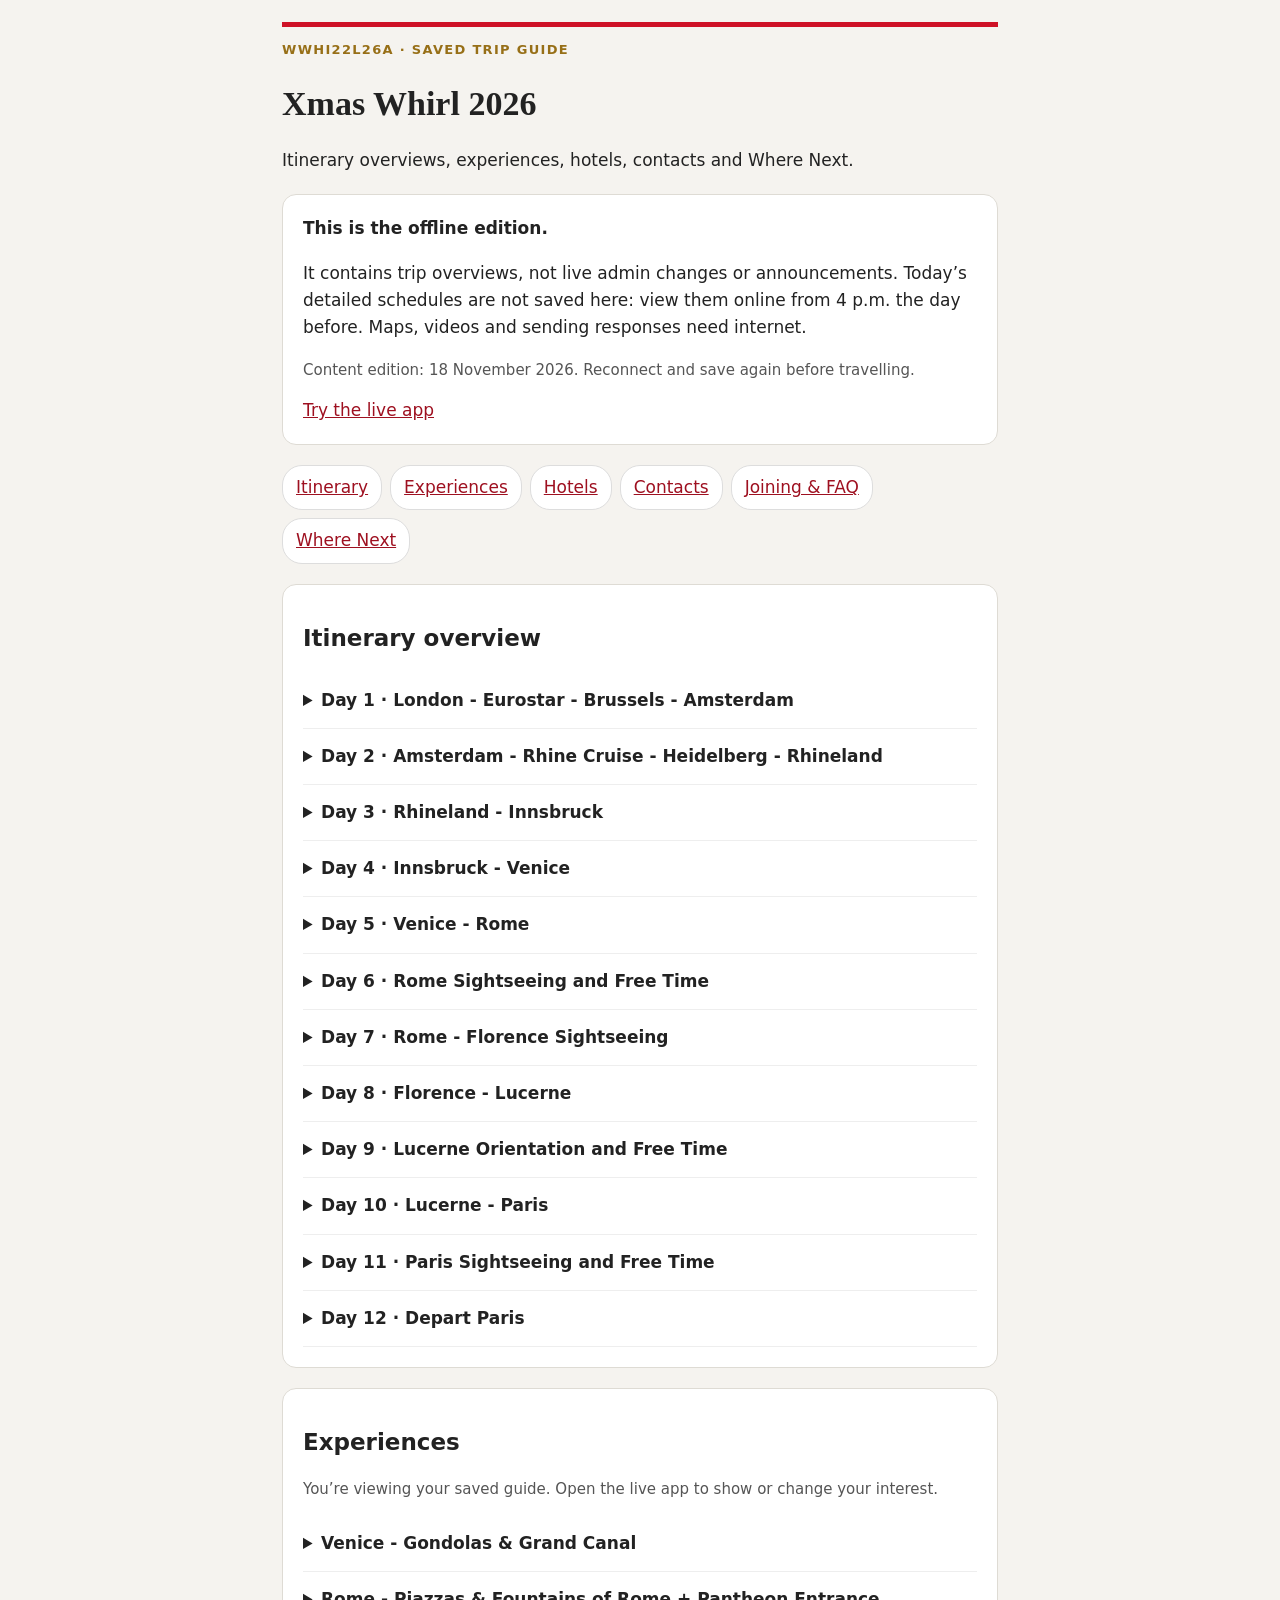
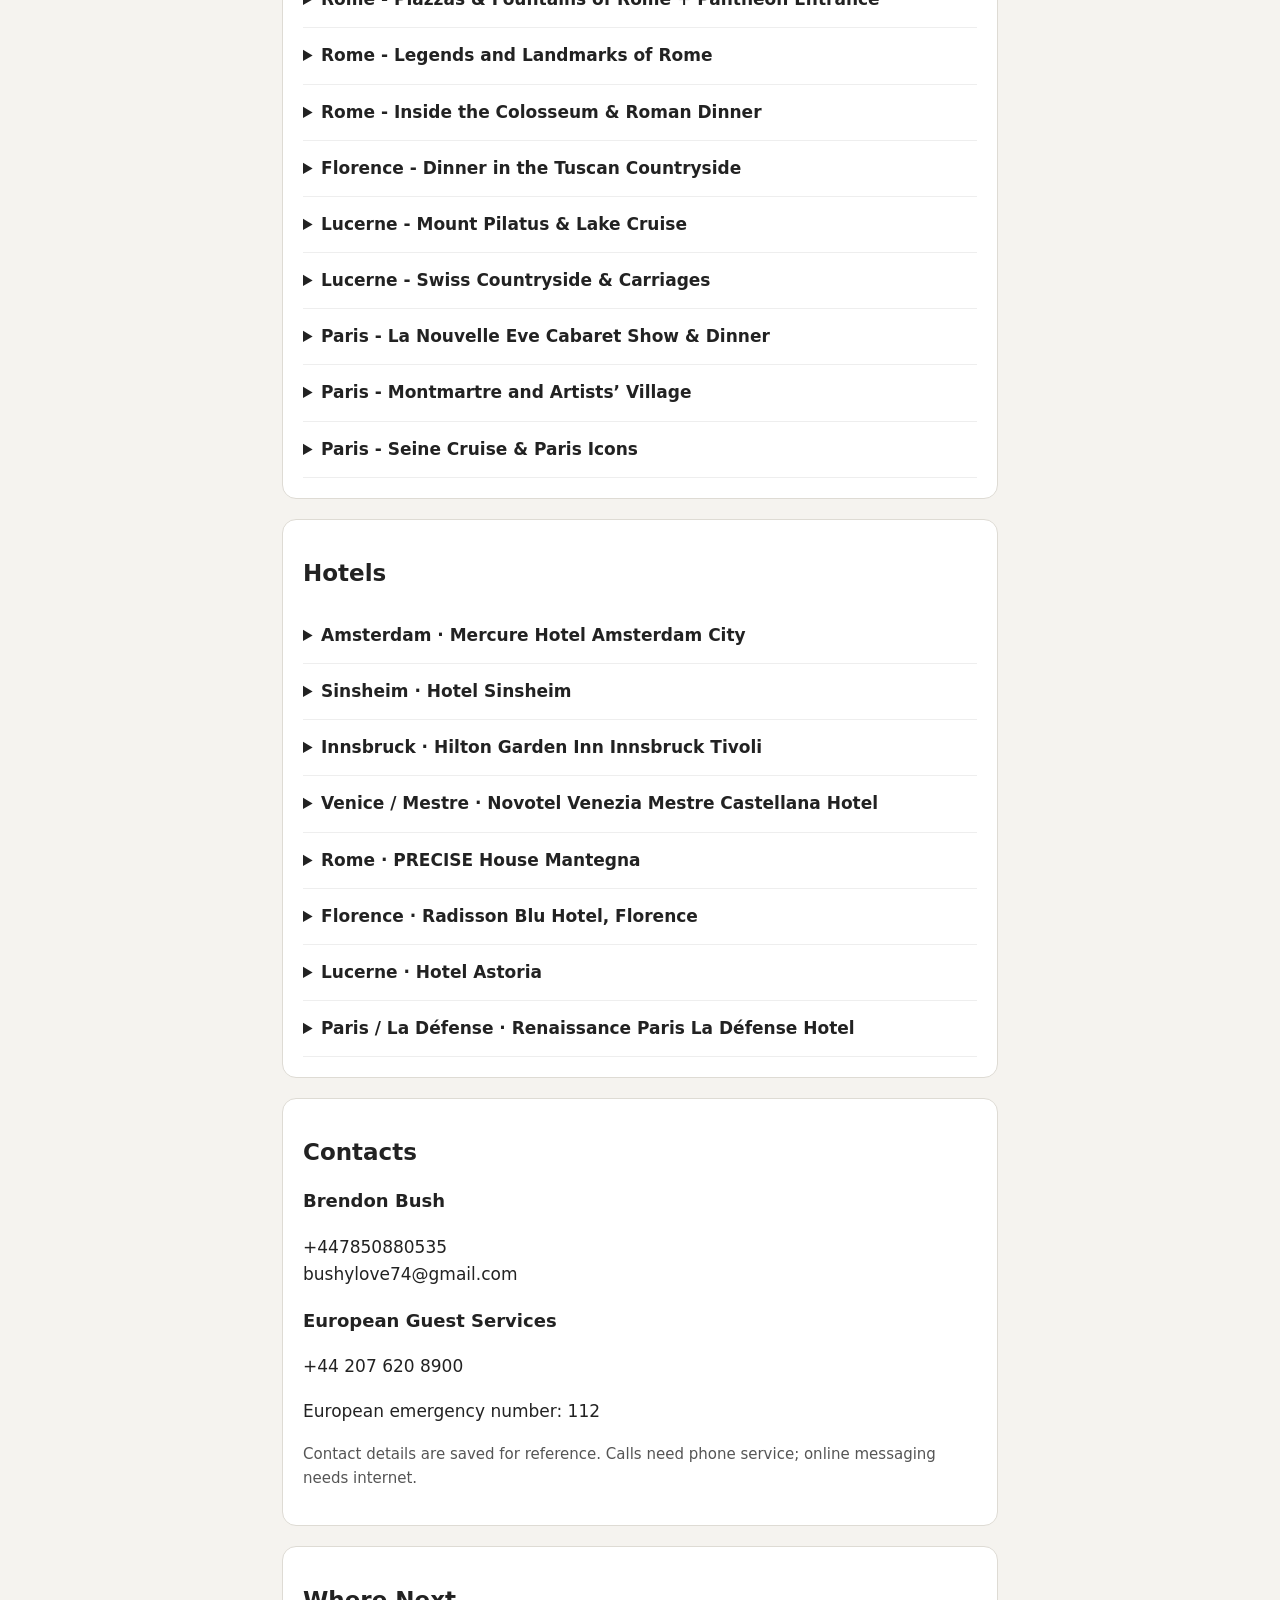
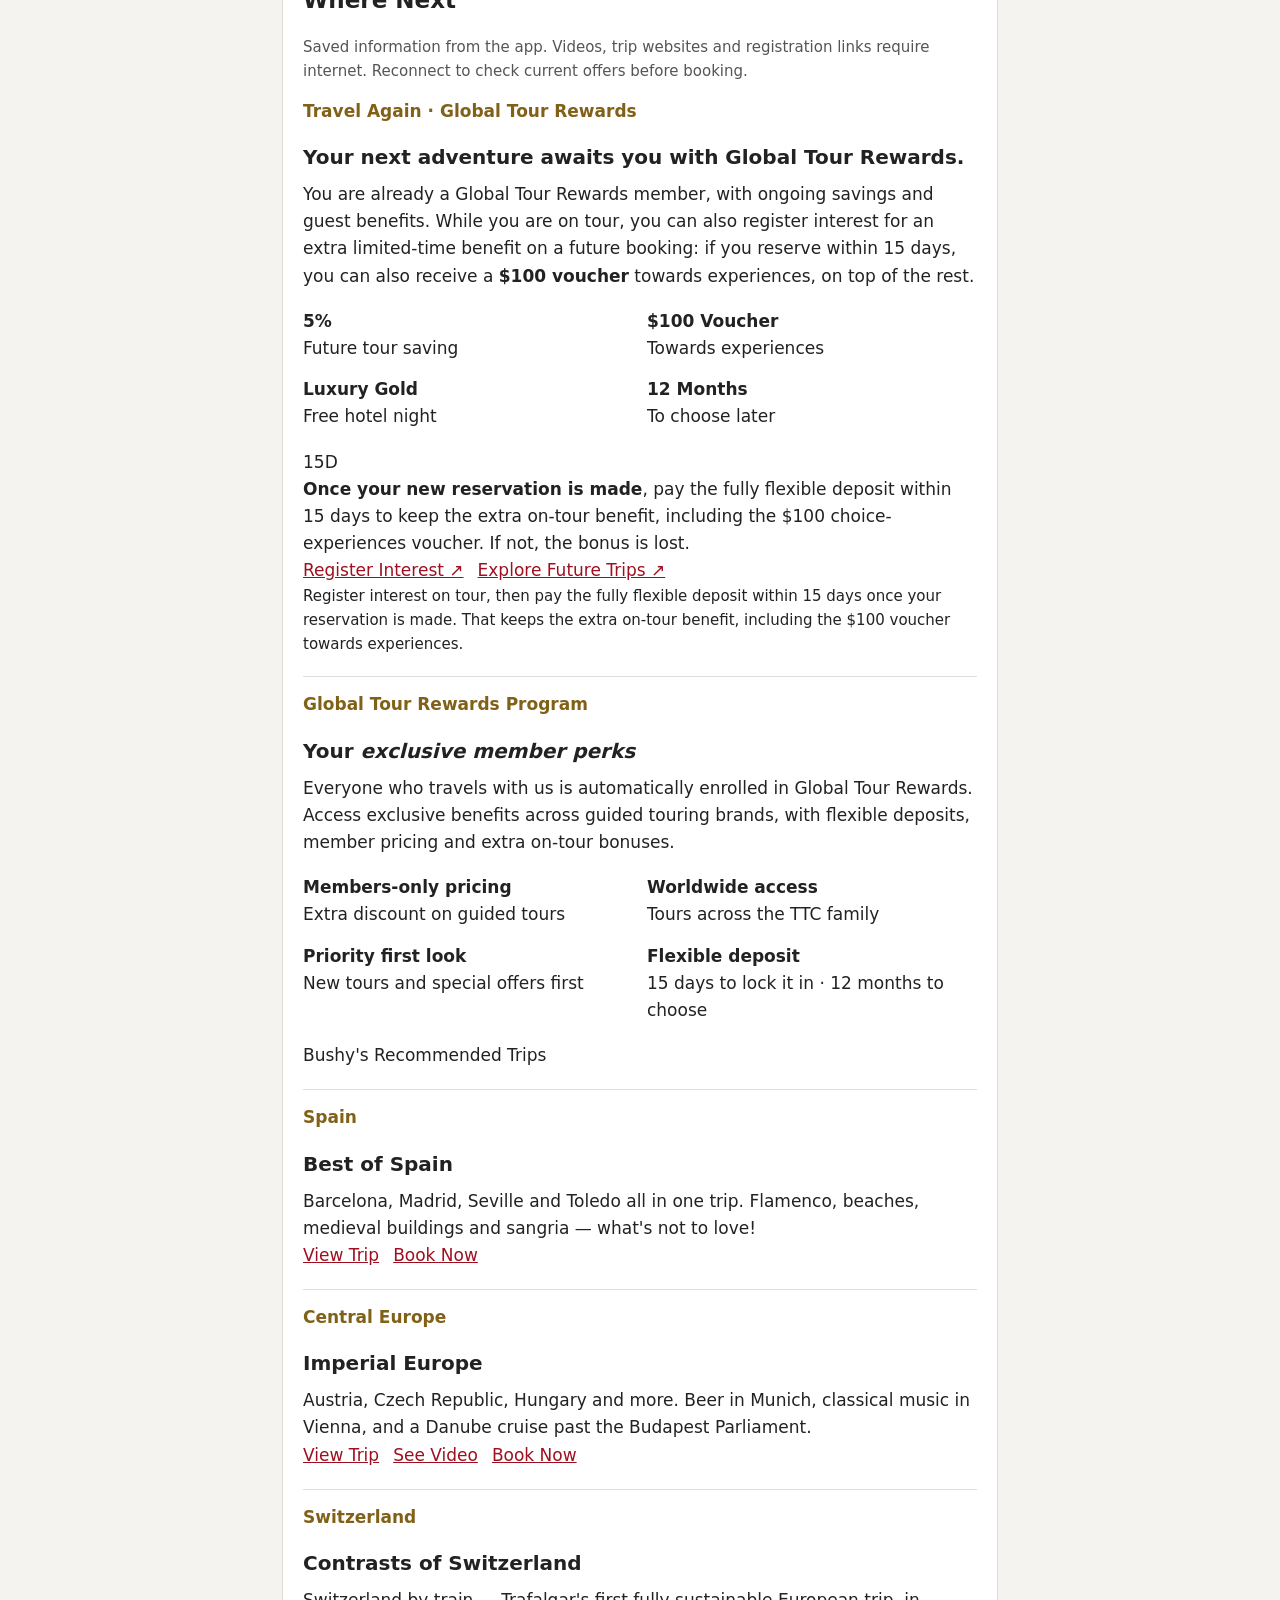
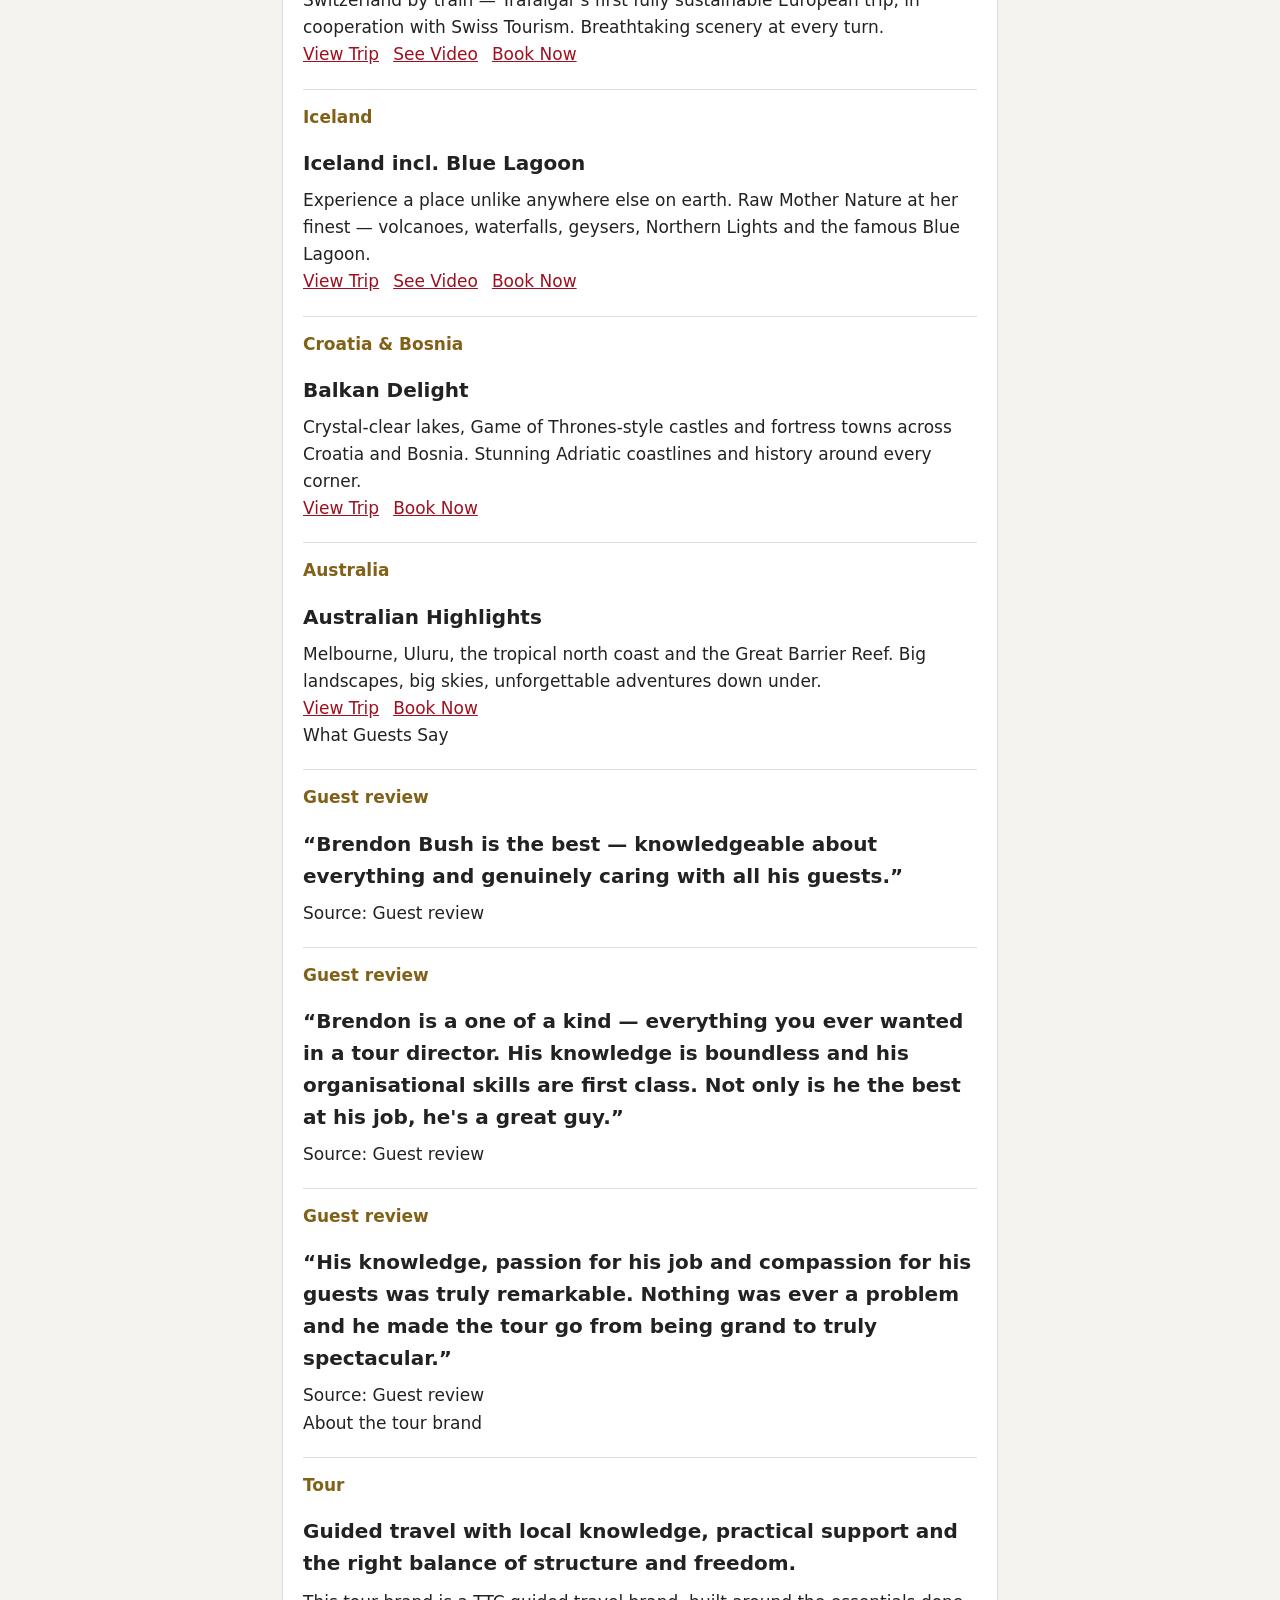
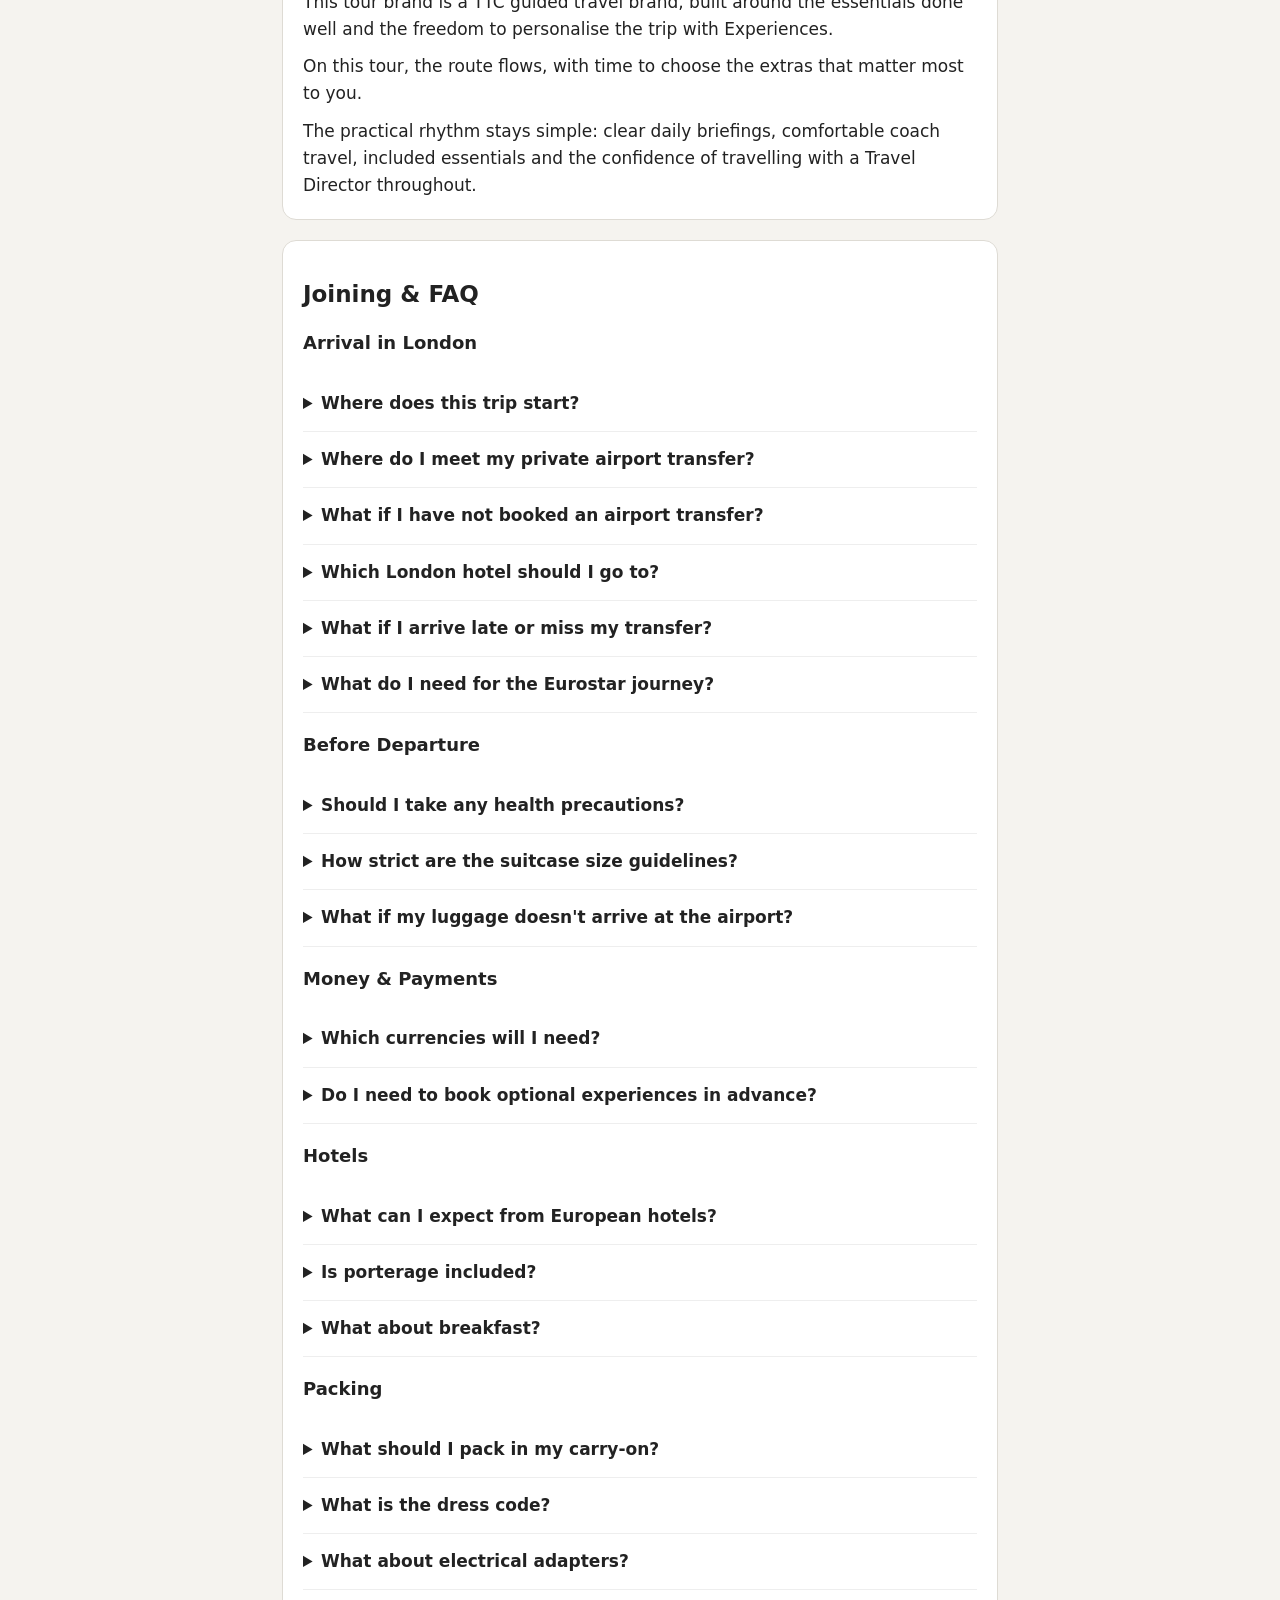
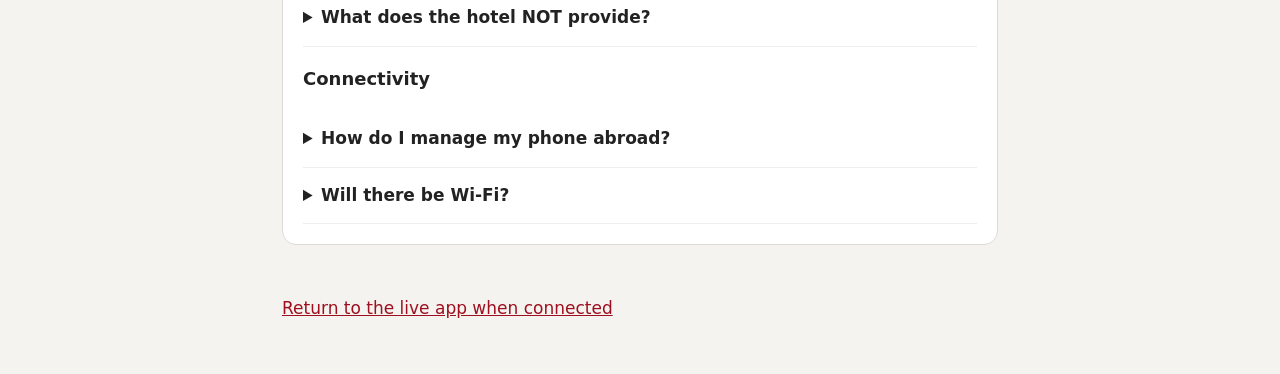
<file: offline-guide.html>
<!doctype html><html lang="en"><meta charset="utf-8"><meta name="viewport" content="width=device-width,initial-scale=1"><meta name="theme-color" content="#ce1126"><title>Xmas Whirl · Offline guide</title><style>*{box-sizing:border-box}body{margin:0;background:#f5f3ef;color:#222;font:17px/1.6 system-ui,sans-serif}main{max-width:760px;margin:auto;padding:22px}header{border-top:5px solid #ce1126}h1{font:700 34px Georgia,serif;line-height:1.2}h2{font-size:23px;line-height:1.3}h3{font-size:18px}article,aside{padding:20px;margin:20px 0;background:white;border:1px solid #dedbd4;border-radius:14px}.badge{color:#976f17;font-weight:800;letter-spacing:.1em;font-size:13px}a{color:#9e1020}nav{display:flex;gap:8px;flex-wrap:wrap}nav a{padding:8px 13px;background:#fff;border:1px solid #ddd;border-radius:20px}li{margin:12px 0}.note{color:#555;font-size:15px}.schedule{padding-left:0;list-style:none}.time{font-weight:800;color:#8c6816;margin-right:10px}details{padding:14px 0;border-bottom:1px solid #eee}summary{cursor:pointer;font-weight:700}footer{padding:30px 0}.gtr-lead,.gtr-subtitle,.trip-feature-title,.director-card-title{font-weight:750;font-size:20px;margin:16px 0 8px}.gtr-metric-grid,.gtr-perks-grid{display:grid;grid-template-columns:1fr 1fr;gap:14px;margin:18px 0}.gtr-metric-value,.gtr-perk-title{font-weight:700}.trip-feature-card,.gtr-subpanel,.director-card{border-top:1px solid #ddd;margin-top:20px;padding-top:14px}.trip-feature-actions,.gtr-cta-stack{display:flex;gap:14px;flex-wrap:wrap}.gtr-footnote{font-size:15px}.director-card-kicker,.trip-feature-label{color:#806117;font-weight:700}</style><main><header><p class="badge">WWHI22L26A · SAVED TRIP GUIDE</p><h1>Xmas Whirl 2026</h1><p>Itinerary overviews, experiences, hotels, contacts and Where Next.</p></header><aside><strong>This is the offline edition.</strong><p>It contains trip overviews, not live admin changes or announcements. Today’s detailed schedules are not saved here: view them online from 4 p.m. the day before. Maps, videos and sending responses need internet.</p><p class="note">Content edition: 18 November 2026. Reconnect and save again before travelling.</p><a href="./app.html">Try the live app</a></aside><nav aria-label="Tour days"><a href="#itinerary">Itinerary</a><a href="#experiences">Experiences</a><a href="#hotels">Hotels</a><a href="#contacts">Contacts</a><a href="#joining">Joining & FAQ</a><a href="#where-next">Where Next</a></nav><article id="itinerary"><h2>Itinerary overview</h2><details id="day-1"><summary>Day 1 · London - Eurostar - Brussels - Amsterdam</summary><p class="badge">Tuesday 2026-12-22</p><p>Travel by Eurostar from London to Brussels, continue by coach to Amsterdam, then settle in with an evening orientation and dinner cruise.</p></details><details id="day-2"><summary>Day 2 · Amsterdam - Rhine Cruise - Heidelberg - Rhineland</summary><p class="badge">Wednesday 2026-12-23</p><p>Leave Amsterdam, cruise the Rhine, spend time in Heidelberg and continue to the Rhineland for dinner at the hotel.</p></details><details id="day-3"><summary>Day 3 · Rhineland - Innsbruck</summary><p class="badge">Thursday 2026-12-24</p><p>Cross into Austria with time in Munich before arriving in Innsbruck. Enjoy an included dinner in a local restaurant this evening.</p></details><details id="day-4"><summary>Day 4 · Innsbruck - Venice</summary><p class="badge">Friday 2026-12-25</p><p>Travel from Innsbruck to Venice, arrive at Tronchetto and enjoy Venice by water, glassblowing and time around St. Mark&#x27;s.</p></details><details id="day-5"><summary>Day 5 · Venice - Rome</summary><p class="badge">Saturday 2026-12-26</p><p>Travel south from Venice to Rome with useful comfort stops before an evening Optional Experience in the Eternal City.</p></details><details id="day-6"><summary>Day 6 · Rome Sightseeing and Free Time</summary><p class="badge">Sunday 2026-12-27</p><p>Explore Rome with free time and Optional Experiences including St Peter&#x27;s, the Roman Forum, the Colosseum and dinner.</p></details><details id="day-7"><summary>Day 7 · Rome - Florence Sightseeing</summary><p class="badge">Monday 2026-12-28</p><p>Travel from Rome to Florence for sightseeing with a Local Specialist and the Tuscan countryside dinner experience.</p></details><details id="day-8"><summary>Day 8 · Florence - Lucerne</summary><p class="badge">Tuesday 2026-12-29</p><p>Cross into Switzerland and arrive in Lucerne for orientation, the Lion Monument and dinner at the hotel.</p></details><details id="day-9"><summary>Day 9 · Lucerne Orientation and Free Time</summary><p class="badge">Wednesday 2026-12-30</p><p>Enjoy Lucerne and choose from alpine and countryside Optional Experiences before a free afternoon and evening.</p></details><details id="day-10"><summary>Day 10 · Lucerne - Paris</summary><p class="badge">Thursday 2026-12-31</p><p>Travel from Lucerne to Paris for the Seine cruise and Paris icons, followed by the La Nouvelle Eve cabaret and dinner experience.</p></details><details id="day-11"><summary>Day 11 · Paris Sightseeing and Free Time</summary><p class="badge">Friday 2027-01-01</p><p>Discover Paris and Montmartre, with free time, the Seine Cruise and Paris Icons experience and an included dinner.</p></details><details id="day-12"><summary>Day 12 · Depart Paris</summary><p class="badge">Saturday 2027-01-02</p><p>Depart Paris with arranged airport and Eurostar transfers.</p></details></article><article id="experiences"><h2>Experiences</h2><p id="offline-interest-note" class="note">You’re viewing offline. Connect to the internet to show or change your interest.</p><details><summary>Venice - Gondolas &amp; Grand Canal</summary><p>EUR 96</p><p>Venice is beautiful from every angle, but from the water it becomes unforgettable. Glide along the Grand Canal by private water taxi, then slip into the quieter canals by gondola for the classic Venice moment nobody wants to miss.</p><a data-interest-id="gondolas-and-grand-canal" class="interest-guide" href="./app.html?tab=experiences">I’m interested</a><small class="interest-guide-help"></small></details><details><summary>Rome - Piazzas &amp; Fountains of Rome + Pantheon Entrance</summary><p>EUR 57</p><p>Rome is at its best when you wander its backstreets and suddenly land in a grand piazza or beside a beautiful fountain. Explore with a Local Guide and uncover the Eternal City&#x27;s most charming corners, stories and photo moments.</p><a data-interest-id="piazzas-and-fountains-of-rome" class="interest-guide" href="./app.html?tab=experiences">I’m interested</a><small class="interest-guide-help"></small></details><details><summary>Rome - Legends and Landmarks of Rome</summary><p>EUR 46</p><p>Explore a quieter side of Rome with a Local Specialist, walking through the historic Jewish Quarter before discovering spectacular views over the Roman Forum — three thousand years of history in one photograph. Continue to the Capitoline Hill and Michelangelo’s beautifully designed Campidoglio square for a memorable insight into the stories, streets and landmarks of ancient Rome.</p><a data-interest-id="inside-st-peters-and-roman-forum" class="interest-guide" href="./app.html?tab=experiences">I’m interested</a><small class="interest-guide-help"></small></details><details><summary>Rome - Inside the Colosseum &amp; Roman Dinner</summary><p>EUR 134</p><p>Step inside the mighty Colosseum, where gladiators once fought and Roman history still feels alive, then celebrate the final evening with a traditional local dinner. Ancient drama and hearty Roman flavour in one brilliant night.</p><a data-interest-id="inside-the-colosseum-and-roman-dinner" class="interest-guide" href="./app.html?tab=experiences">I’m interested</a><small class="interest-guide-help"></small></details><details><summary>Florence - Dinner in the Tuscan Countryside</summary><p>EUR 80</p><p>Take a scenic drive to a friendly restaurant in the Tuscan countryside for a relaxed regional dinner with local ingredients and excellent wines from the surrounding vineyards.</p><a data-interest-id="dinner-in-the-tuscan-countryside" class="interest-guide" href="./app.html?tab=experiences">I’m interested</a><small class="interest-guide-help"></small></details><details><summary>Lucerne - Mount Pilatus &amp; Lake Cruise</summary><p>CHF 131</p><p>Ascend by cogwheel train to Mount Pilatus&#x27; summit, then descend by cable car and enjoy a scenic lake cruise surrounded by classic Swiss mountain views.</p><a data-interest-id="mount-pilatus-and-lake-cruise" class="interest-guide" href="./app.html?tab=experiences">I’m interested</a><small class="interest-guide-help"></small></details><details><summary>Lucerne - Swiss Countryside &amp; Carriages</summary><p>CHF 83</p><p>Take a step back in time with a horse-drawn carriage ride through rural Lucerne. Visit a local farm for fresh refreshments and experience the peace of Swiss country life.</p><a data-interest-id="swiss-countryside-and-carriages" class="interest-guide" href="./app.html?tab=experiences">I’m interested</a><small class="interest-guide-help"></small></details><details><summary>Paris - La Nouvelle Eve Cabaret Show &amp; Dinner</summary><p>EUR 169</p><p>Make it a proper Paris night out at La Nouvelle Eve, with dinner, sparkle, feathers, music and the famous French can-can. It is glamorous, playful and exactly the sort of evening people talk about long after the tour ends.</p><a data-interest-id="la-nouvelle-eve-cabaret-and-dinner" class="interest-guide" href="./app.html?tab=experiences">I’m interested</a><small class="interest-guide-help"></small></details><details><summary>Paris - Montmartre and Artists’ Village</summary><p>EUR 50</p><p>Discover the village atmosphere of Montmartre, with its cobbled streets, welcoming cafés and rich artistic heritage. Explore Place du Tertre, where painters and portrait artists bring the square to life, and enjoy the charm of this much-loved Paris neighbourhood near Sacré-Cœur.</p><a data-interest-id="montmartre-village-and-artists-square" class="interest-guide" href="./app.html?tab=experiences">I’m interested</a><small class="interest-guide-help"></small></details><details><summary>Paris - Seine Cruise &amp; Paris Icons</summary><p>EUR 51</p><p>Start Paris in style as the city lights up around you. Cruise the Seine past world-famous landmarks, then sweep through the streets by coach for those unforgettable first views of the Eiffel Tower, grand boulevards and glittering Paris icons.</p><a data-interest-id="seine-cruise-and-parisian-icons" class="interest-guide" href="./app.html?tab=experiences">I’m interested</a><small class="interest-guide-help"></small></details></article><article id="hotels"><h2>Hotels</h2><details><summary>Amsterdam · Mercure Hotel Amsterdam City</summary><p>Joan Muyskenweg 10, Amsterdam, Noord-Holland, 1096 CJ, Netherlands<br>+31 (0) 20 665 8181</p></details><details><summary>Sinsheim · Hotel Sinsheim</summary><p>In der Au 25, Sinsheim, Baden-Wurttemberg, 74889, Germany<br>+49 7261 40640</p></details><details><summary>Innsbruck · Hilton Garden Inn Innsbruck Tivoli</summary><p>Olympiastrasse 41, Innsbruck, Tyrol, 6020, Austria<br>+43 512 890404</p></details><details><summary>Venice / Mestre · Novotel Venezia Mestre Castellana Hotel</summary><p>Via Ceccherini 21, Mestre, Venice, Veneto, 30174, Italy<br>+39 0415066511</p></details><details><summary>Rome · PRECISE House Mantegna</summary><p>Via Mantegna 130, Rome, Lazio, 00147, Italy<br>+39 06 989521</p></details><details><summary>Florence · Radisson Blu Hotel, Florence</summary><p>Via Giovanni Agnelli, 33, Florence, Italy<br>+39 055 6490001</p></details><details><summary>Lucerne · Hotel Astoria</summary><p>Pilatusstrasse 29, 6002 Lucerne, Switzerland<br>+41 41 226 88 88</p></details><details><summary>Paris / La Défense · Renaissance Paris La Défense Hotel</summary><p>60 Cours Valmy, 92800 Paris La Défense, France<br>+33 1 41 97 50 50</p></details></article><article id="contacts"><h2>Contacts</h2><h3>Brendon Bush</h3><p>+447850880535<br>bushylove74@gmail.com</p><h3>European Guest Services</h3><p>+44 207 620 8900</p><p>European emergency number: 112</p><p class="note">Contact details are saved for reference. Calls need phone service; online messaging needs internet.</p></article><article id="where-next"><h2>Where Next</h2><p class="note">Saved information from the app. Videos, trip websites and registration links require internet. Reconnect to check current offers before booking.</p>
    <div class="rewards-screen">
      <div class="gtr-showcase">
        <div class="director-card-kicker">Travel Again · Global Tour Rewards</div>
        <div class="gtr-lead">Your next adventure awaits you with <span class="gold">Global Tour Rewards</span>.</div>
        <div class="gtr-copy">You are already a Global Tour Rewards member, with ongoing savings and guest benefits. While you are on tour, you can also register interest for an extra limited-time benefit on a future booking: if you reserve within 15 days, you can also receive a <strong>$100 voucher</strong> towards experiences, on top of the rest.</div>
        <div class="gtr-metric-grid">
          <div class="gtr-metric"><div class="gtr-metric-value">5%</div><div class="gtr-metric-label">Future tour saving</div></div>
          <div class="gtr-metric"><div class="gtr-metric-value">$100 Voucher</div><div class="gtr-metric-label">Towards experiences</div></div>
          <div class="gtr-metric"><div class="gtr-metric-value">Luxury Gold</div><div class="gtr-metric-label">Free hotel night</div></div>
          <div class="gtr-metric"><div class="gtr-metric-value">12 Months</div><div class="gtr-metric-label">To choose later</div></div>
        </div>
        <div class="gtr-15d">
          <div class="gtr-15d-badge">15D</div>
          <div class="gtr-15d-copy"><strong>Once your new reservation is made</strong>, pay the fully flexible deposit within 15 days to keep the extra on-tour benefit, including the $100 choice-experiences voucher. If not, the bonus is lost.</div>
        </div>
        <div class="gtr-cta-stack">
          <a class="button primary gtr-button" href="https://form.jotform.com/243476608710156" target="_blank" rel="noopener">Register Interest ↗</a>
          <a class="button secondary gtr-button" href="https://trafalgar.sjv.io/POgrj6" target="_blank" rel="noopener">Explore Future Trips ↗</a>
        </div>
        <div class="gtr-footnote">Register interest on tour, then pay the fully flexible deposit within 15 days once your reservation is made. That keeps the extra on-tour benefit, including the $100 voucher towards experiences.</div>
      </div>
      <div class="gtr-subpanel">
        <div class="director-card-kicker">Global Tour Rewards Program</div>
        <div class="gtr-subtitle">Your <em>exclusive member perks</em></div>
        <div class="gtr-subcopy">Everyone who travels with us is automatically enrolled in Global Tour Rewards. Access exclusive benefits across guided touring brands, with flexible deposits, member pricing and extra on-tour bonuses.</div>
        <div class="gtr-perks-grid">
          <div class="gtr-perk"><div class="gtr-perk-title">Members-only pricing</div><div class="gtr-perk-copy">Extra discount on guided tours</div></div>
          <div class="gtr-perk"><div class="gtr-perk-title">Worldwide access</div><div class="gtr-perk-copy">Tours across the TTC family</div></div>
          <div class="gtr-perk"><div class="gtr-perk-title">Priority first look</div><div class="gtr-perk-copy">New tours and special offers first</div></div>
          <div class="gtr-perk"><div class="gtr-perk-title">Flexible deposit</div><div class="gtr-perk-copy">15 days to lock it in · 12 months to choose</div></div>
        </div>
      </div>
      <div class="sec-label">Bushy's Recommended Trips</div>
      <div class="trip-feature-grid">

          <div class="trip-feature-card">
            <div class="trip-feature-image">

              <div class="trip-feature-label">Spain</div>
            </div>
            <div class="trip-feature-body">
              <div class="trip-feature-title">Best of Spain</div>
              <div class="trip-feature-copy">Barcelona, Madrid, Seville and Toledo all in one trip. Flamenco, beaches, medieval buildings and sangria — what&#39;s not to love!</div>
              <div class="trip-feature-actions">
                <a class="button secondary" href="https://www.trafalgar.com/en-ca/tours/best-of-spain?optionId=287" target="_blank" rel="noopener">View Trip</a>

                <a class="button primary" href="https://form.jotform.com/243476608710156" target="_blank" rel="noopener">Book Now</a>
              </div>
            </div>
          </div>
          <div class="trip-feature-card">
            <div class="trip-feature-image">

              <div class="trip-feature-label">Central Europe</div>
            </div>
            <div class="trip-feature-body">
              <div class="trip-feature-title">Imperial Europe</div>
              <div class="trip-feature-copy">Austria, Czech Republic, Hungary and more. Beer in Munich, classical music in Vienna, and a Danube cruise past the Budapest Parliament.</div>
              <div class="trip-feature-actions">
                <a class="button secondary" href="https://www.trafalgar.com/en-au/tours/imperial-europe?optionId=409" target="_blank" rel="noopener">View Trip</a>
                <a class="button secondary video" href="https://www.youtube.com/watch?v=ARtKfppDymE" target="_blank" rel="noopener">See Video</a>
                <a class="button primary" href="https://form.jotform.com/243476608710156" target="_blank" rel="noopener">Book Now</a>
              </div>
            </div>
          </div>
          <div class="trip-feature-card">
            <div class="trip-feature-image">

              <div class="trip-feature-label">Switzerland</div>
            </div>
            <div class="trip-feature-body">
              <div class="trip-feature-title">Contrasts of Switzerland</div>
              <div class="trip-feature-copy">Switzerland by train — Trafalgar&#39;s first fully sustainable European trip, in cooperation with Swiss Tourism. Breathtaking scenery at every turn.</div>
              <div class="trip-feature-actions">
                <a class="button secondary" href="https://www.trafalgar.com/en-eu/tours/contrasts-of-switzerland?optionId=510" target="_blank" rel="noopener">View Trip</a>
                <a class="button secondary video" href="https://www.youtube.com/watch?v=QguHIwxdoDs" target="_blank" rel="noopener">See Video</a>
                <a class="button primary" href="https://form.jotform.com/243476608710156" target="_blank" rel="noopener">Book Now</a>
              </div>
            </div>
          </div>
          <div class="trip-feature-card">
            <div class="trip-feature-image">

              <div class="trip-feature-label">Iceland</div>
            </div>
            <div class="trip-feature-body">
              <div class="trip-feature-title">Iceland incl. Blue Lagoon</div>
              <div class="trip-feature-copy">Experience a place unlike anywhere else on earth. Raw Mother Nature at her finest — volcanoes, waterfalls, geysers, Northern Lights and the famous Blue Lagoon.</div>
              <div class="trip-feature-actions">
                <a class="button secondary" href="https://www.trafalgar.com/en-eu/tours/iceland-including-the-blue-lagoon?optionId=1584" target="_blank" rel="noopener">View Trip</a>
                <a class="button secondary video" href="https://www.youtube.com/watch?v=SlOChPS6RfM" target="_blank" rel="noopener">See Video</a>
                <a class="button primary" href="https://form.jotform.com/243476608710156" target="_blank" rel="noopener">Book Now</a>
              </div>
            </div>
          </div>
          <div class="trip-feature-card">
            <div class="trip-feature-image">

              <div class="trip-feature-label">Croatia &amp; Bosnia</div>
            </div>
            <div class="trip-feature-body">
              <div class="trip-feature-title">Balkan Delight</div>
              <div class="trip-feature-copy">Crystal-clear lakes, Game of Thrones-style castles and fortress towns across Croatia and Bosnia. Stunning Adriatic coastlines and history around every corner.</div>
              <div class="trip-feature-actions">
                <a class="button secondary" href="https://www.trafalgar.com/en-eu/tours/balkan-delight?optionId=293" target="_blank" rel="noopener">View Trip</a>

                <a class="button primary" href="https://form.jotform.com/243476608710156" target="_blank" rel="noopener">Book Now</a>
              </div>
            </div>
          </div>
          <div class="trip-feature-card">
            <div class="trip-feature-image">

              <div class="trip-feature-label">Australia</div>
            </div>
            <div class="trip-feature-body">
              <div class="trip-feature-title">Australian Highlights</div>
              <div class="trip-feature-copy">Melbourne, Uluru, the tropical north coast and the Great Barrier Reef. Big landscapes, big skies, unforgettable adventures down under.</div>
              <div class="trip-feature-actions">
                <a class="button secondary" href="https://www.trafalgar.com/en-eu/tours/australian-highlights?optionId=290" target="_blank" rel="noopener">View Trip</a>

                <a class="button primary" href="https://form.jotform.com/243476608710156" target="_blank" rel="noopener">Book Now</a>
              </div>
            </div>
          </div>
      </div>
      <div class="sec-label">What Guests Say</div>

        <div class="director-card">
          <div class="director-body">
            <div class="director-card-kicker">Guest review</div>
            <div class="director-card-title review-quote-title">“Brendon Bush is the best — knowledgeable about everything and genuinely caring with all his guests.”</div>
            <div class="copy">Source: Guest review</div>
          </div>
        </div>
        <div class="director-card">
          <div class="director-body">
            <div class="director-card-kicker">Guest review</div>
            <div class="director-card-title review-quote-title">“Brendon is a one of a kind — everything you ever wanted in a tour director. His knowledge is boundless and his organisational skills are first class. Not only is he the best at his job, he&#39;s a great guy.”</div>
            <div class="copy">Source: Guest review</div>
          </div>
        </div>
        <div class="director-card">
          <div class="director-body">
            <div class="director-card-kicker">Guest review</div>
            <div class="director-card-title review-quote-title">“His knowledge, passion for his job and compassion for his guests was truly remarkable. Nothing was ever a problem and he made the tour go from being grand to truly spectacular.”</div>
            <div class="copy">Source: Guest review</div>
          </div>
        </div>
      <div class="sec-label">About the tour brand</div>
      <div class="director-card">
        <div class="director-body">
          <div class="director-card-kicker">Tour</div>
          <div class="director-card-title about-trafalgar-title">Guided travel with local knowledge, practical support and the right balance of structure and freedom.</div>
          <div class="copy" style="margin-top:10px">This tour brand is a TTC guided travel brand, built around the essentials done well and the freedom to personalise the trip with Experiences.</div><div class="copy" style="margin-top:10px">On this tour, the route flows, with time to choose the extras that matter most to you.</div><div class="copy" style="margin-top:10px">The practical rhythm stays simple: clear daily briefings, comfortable coach travel, included essentials and the confidence of travelling with a Travel Director throughout.</div>
        </div>
      </div>
      <div class="full-spacer"></div>
    </div></article><article id="joining"><h2>Joining & FAQ</h2><h3>Arrival in London</h3><details><summary>Where does this trip start?</summary><p>There are two booking lengths. The 14-day booking includes arrival in London on Sunday 20 December 2026 at the Tower Hotel London, where Trafalgar representatives will be available. On Monday 21 December, meet your Local Guide in hotel reception at 8:15 a.m. for your included London city sightseeing tour. The 12-day booking joins the onward journey on Tuesday 22 December: Eurostar from London St Pancras to Brussels, then by coach to Amsterdam. The app numbers this shared journey as Day 1. Your booking documents confirm which London accommodation and sightseeing are included for you.</p></details><details><summary>Where do I meet my private airport transfer?</summary><p>If your private transfer was booked via Trafalgar, your Addison Lee driver will be waiting in the terminal after you have collected your bags and cleared customs. Look to the side of the arrivals area for your driver. If you cannot find them, call European Guest Services on +44 207 620 8900. Please do not call Brendon about airport transfers: he cannot locate or arrange your driver. European Guest Services can help.</p><p><a href="tel:+442076208900">Call European Guest Services: +44 207 620 8900</a></p></details><details><summary>What if I have not booked an airport transfer?</summary><p>You will need to make your own way to the Tower Hotel London. If you would like a private transfer arranged before you arrive, contact Trafalgar or your booking agent in advance to request and confirm a booking. A private transfer is not automatically included for everyone.</p></details><details><summary>Which London hotel should I go to?</summary><p>The London joining hotel is the Tower Hotel London, St Katharine’s Way, London E1W 1LD, United Kingdom. Check your booking documents for the nights included in your booking. If you are staying elsewhere, follow the London information page’s Tuesday departure instructions for joining at the Tower Hotel.</p></details><details><summary>What if I arrive late or miss my transfer?</summary><p>For a delayed arrival, a missed pre-booked transfer or a driver you cannot find, contact European Guest Services on +44 207 620 8900 or europeanguestservices@ttc.com. Call for immediate help. Please contact them directly rather than Brendon, as he cannot resolve airport-transfer arrangements.</p><p><a href="tel:+442076208900">Call European Guest Services: +44 207 620 8900</a></p><p><a href="mailto:europeanguestservices@ttc.com">Email European Guest Services</a></p></details><details><summary>What do I need for the Eurostar journey?</summary><p>Keep your passport and travel documents easily accessible and follow the Eurostar boarding instructions linked below. Consolidate your luggage into as few bags as possible and make sure they are easy for you to carry: you must carry your own bags through the stations and onto and off the trains at both ends. Follow the London information page and Brendon’s latest departure instructions. The boarding-instructions link needs internet.</p><p><a href="https://trafalgar.world/guides/allbrands/regions/discoveries/eurostar/">Eurostar boarding instructions</a></p></details><h3>Before Departure</h3><details><summary>Should I take any health precautions?</summary><p>Check any personal health or medication questions with your healthcare professional before travel. Keep essential medication and your travel insurance details in your carry-on.</p></details><details><summary>How strict are the suitcase size guidelines?</summary><p>They&#x27;re guidelines - don&#x27;t stress about an inch here or there. That said, the coach doesn&#x27;t have elastic sides, so please pack reasonably. Travelling lighter makes life easier, especially with early morning bag collections.</p></details><details><summary>What if my luggage doesn&#x27;t arrive at the airport?</summary><p>Fill out a report at the baggage claim desk immediately and include all your hotels on it. Always photograph your suitcase before check-in.</p></details><h3>Money &amp; Payments</h3><details><summary>Which currencies will I need?</summary><p>Use pounds sterling in London, euros in the euro-area countries on our route, and Swiss francs in Switzerland. Bring a suitable payment card and some local cash. Check overseas fees with your bank before departure.</p></details><details><summary>Do I need to book optional experiences in advance?</summary><p>No - you&#x27;ll book these with Brendon once the trip is underway. Come with an open mind and an appetite for the extraordinary.</p></details><h3>Hotels</h3><details><summary>What can I expect from European hotels?</summary><p>Rooms are smaller than North American equivalents. Beds are usually standard doubles, not king size. Insert your key card into the slot inside your room to activate electricity - keep it away from your phone. No irons in most hotels.</p></details><details><summary>Is porterage included?</summary><p>Yes - one bag per person, included. Your suitcase is collected each morning and delivered to your next room. Keep a day bag with everything you need during the day.</p></details><details><summary>What about breakfast?</summary><p>Breakfast and luggage times vary by day and hotel. Check Today and Brendon’s latest announcements; Day 1 has an early departure from London.</p></details><h3>Packing</h3><details><summary>What should I pack in my carry-on?</summary><p>Valuables, a change of clothes, prescription medication, and anything you cannot be separated from. Airlines do lose luggage - especially on connecting flights.</p></details><details><summary>What is the dress code?</summary><p>Almost everything is come-as-you-are, but pack one smart outfit for special dinners. Churches require covered shoulders and knees - a scarf is your best friend. Shoes must be comfortable and already broken-in before you arrive.</p></details><details><summary>What about electrical adapters?</summary><p>Bring adapters suitable for the UK and continental Europe, including Switzerland. Check that your chargers support the local voltage. Keep your phone charger and power bank in your day bag.</p></details><details><summary>What does the hotel NOT provide?</summary><p>Washcloths, hair conditioner, and kettles (becoming more common but not guaranteed). Hairdryers provided but usually basic.</p></details><h3>Connectivity</h3><details><summary>How do I manage my phone abroad?</summary><p>Make sure your phone is set up for international roaming before you leave. An eSIM often offers better value - Airalo is a reliable provider with European data plans. Keep photos of your passport and documents on your phone and also email them to yourself.</p></details><details><summary>Will there be Wi-Fi?</summary><p>Hotel Wi-Fi quality varies. Check that your mobile plan covers the UK, the European countries on the route and Switzerland. Save the offline guide while connected so you can read the itinerary and hotel details without mobile data.</p></details><style>.interest-guide{display:inline-block;padding:10px 16px;border-radius:12px;background:#16863c;color:white;font-weight:700;text-decoration:none}.interest-guide[aria-disabled=true]{background:#666;cursor:default}.interest-guide-help{display:block;color:#555}</style><script>
function updateOfflineInterest(){
 let saved=[];try{saved=JSON.parse(localStorage.getItem('wwhi22l26a-interest-saved')||'[]');if(!Array.isArray(saved))saved=[];}catch{}
 const offline=navigator.onLine===false;
 document.getElementById('offline-interest-note').textContent=offline?'You’re viewing offline. Connect to the internet to show or change your interest.':'You’re viewing your saved guide. Open the live app to show or change your interest.';
 document.querySelectorAll('[data-interest-id]').forEach(button=>{
  const interested=saved.some(item=>item.experience===button.dataset.interestId && Number(item.people)>0);
  button.textContent=interested?'✓ You’re interested':offline?'Connect to show interest':'I’m interested';
  button.setAttribute('aria-disabled',String(offline));
  if(offline){button.removeAttribute('href');button.setAttribute('role','button');}else{button.href='./app.html?tab=experiences';button.removeAttribute('role');}
  button.nextElementSibling.textContent=interested?(offline?'Last saved on this device. Changes available when connected.':'Open the live app to view or change your interest.'):'';
 });
}
updateOfflineInterest();window.addEventListener('online',updateOfflineInterest);window.addEventListener('offline',updateOfflineInterest);window.addEventListener('pageshow',updateOfflineInterest);window.addEventListener('storage',updateOfflineInterest);
</script></article><footer><a href="./app.html">Return to the live app when connected</a></footer></main></html>
</file>
